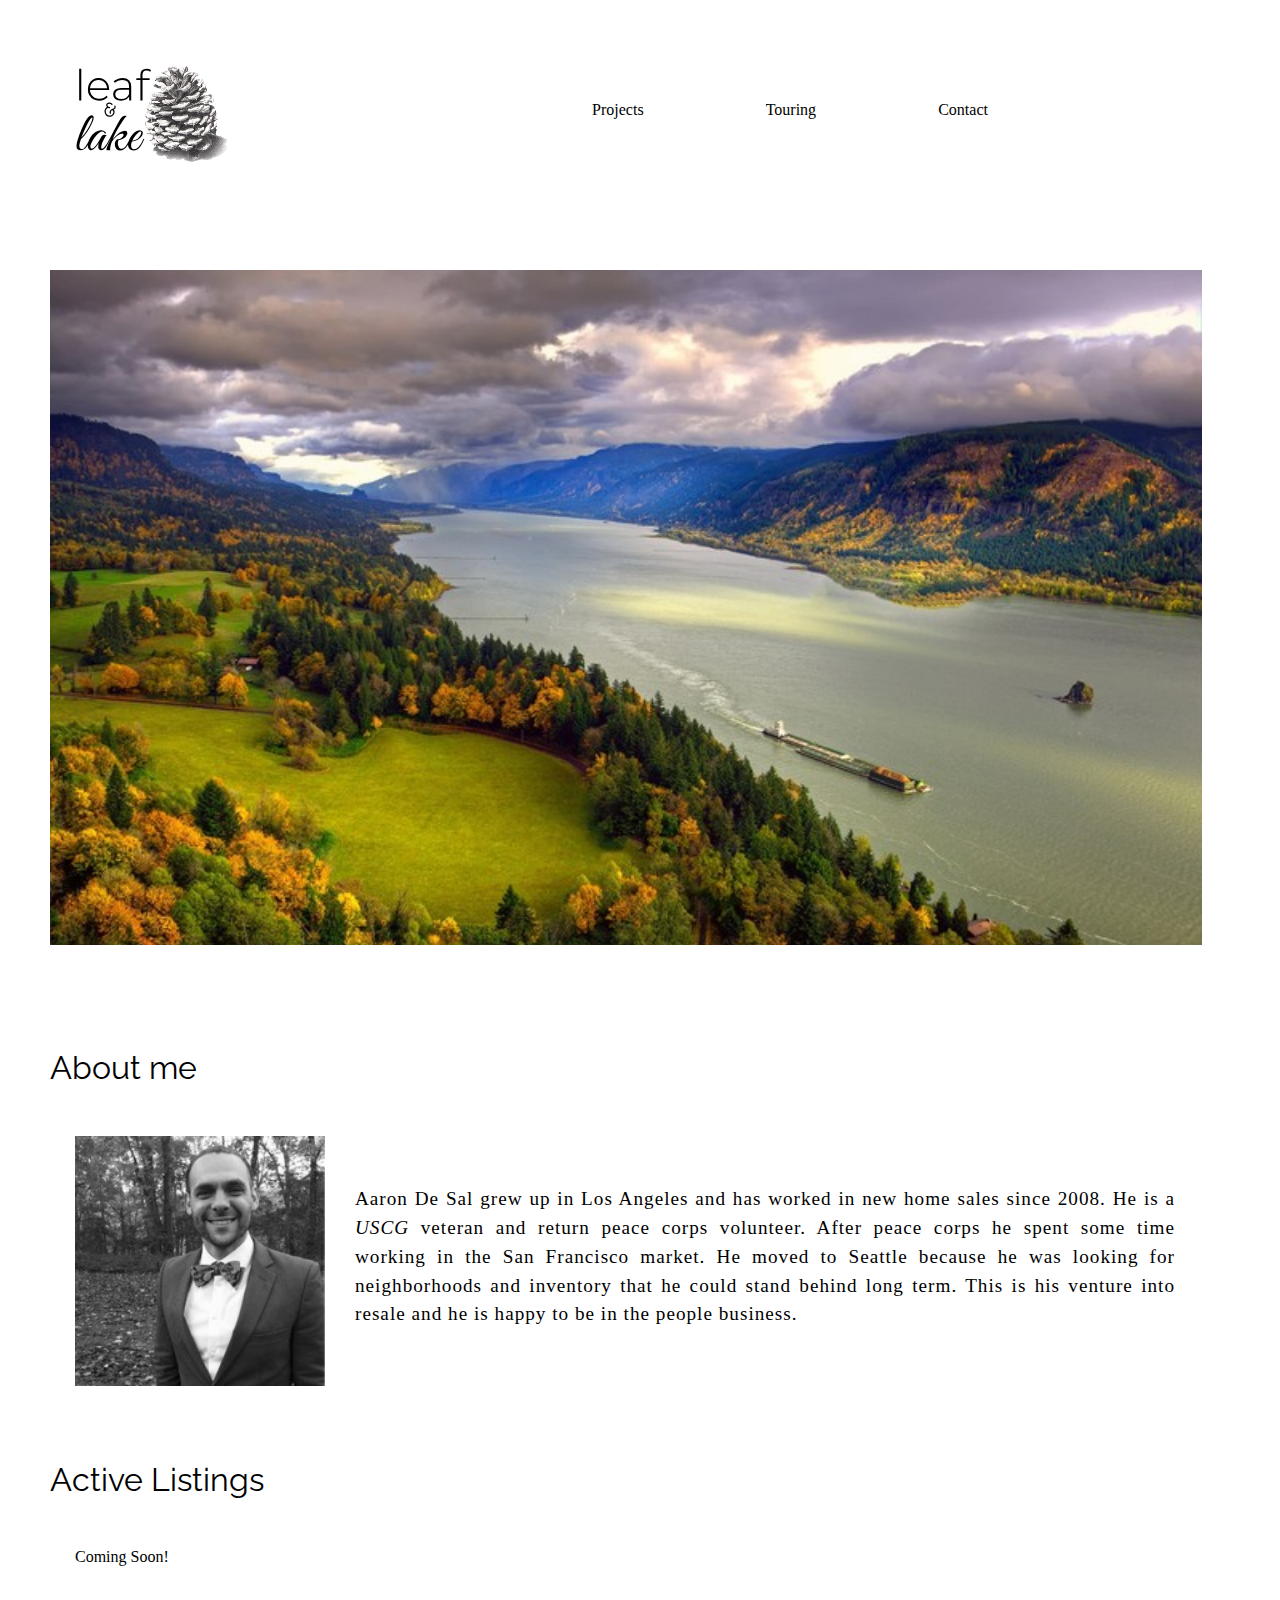
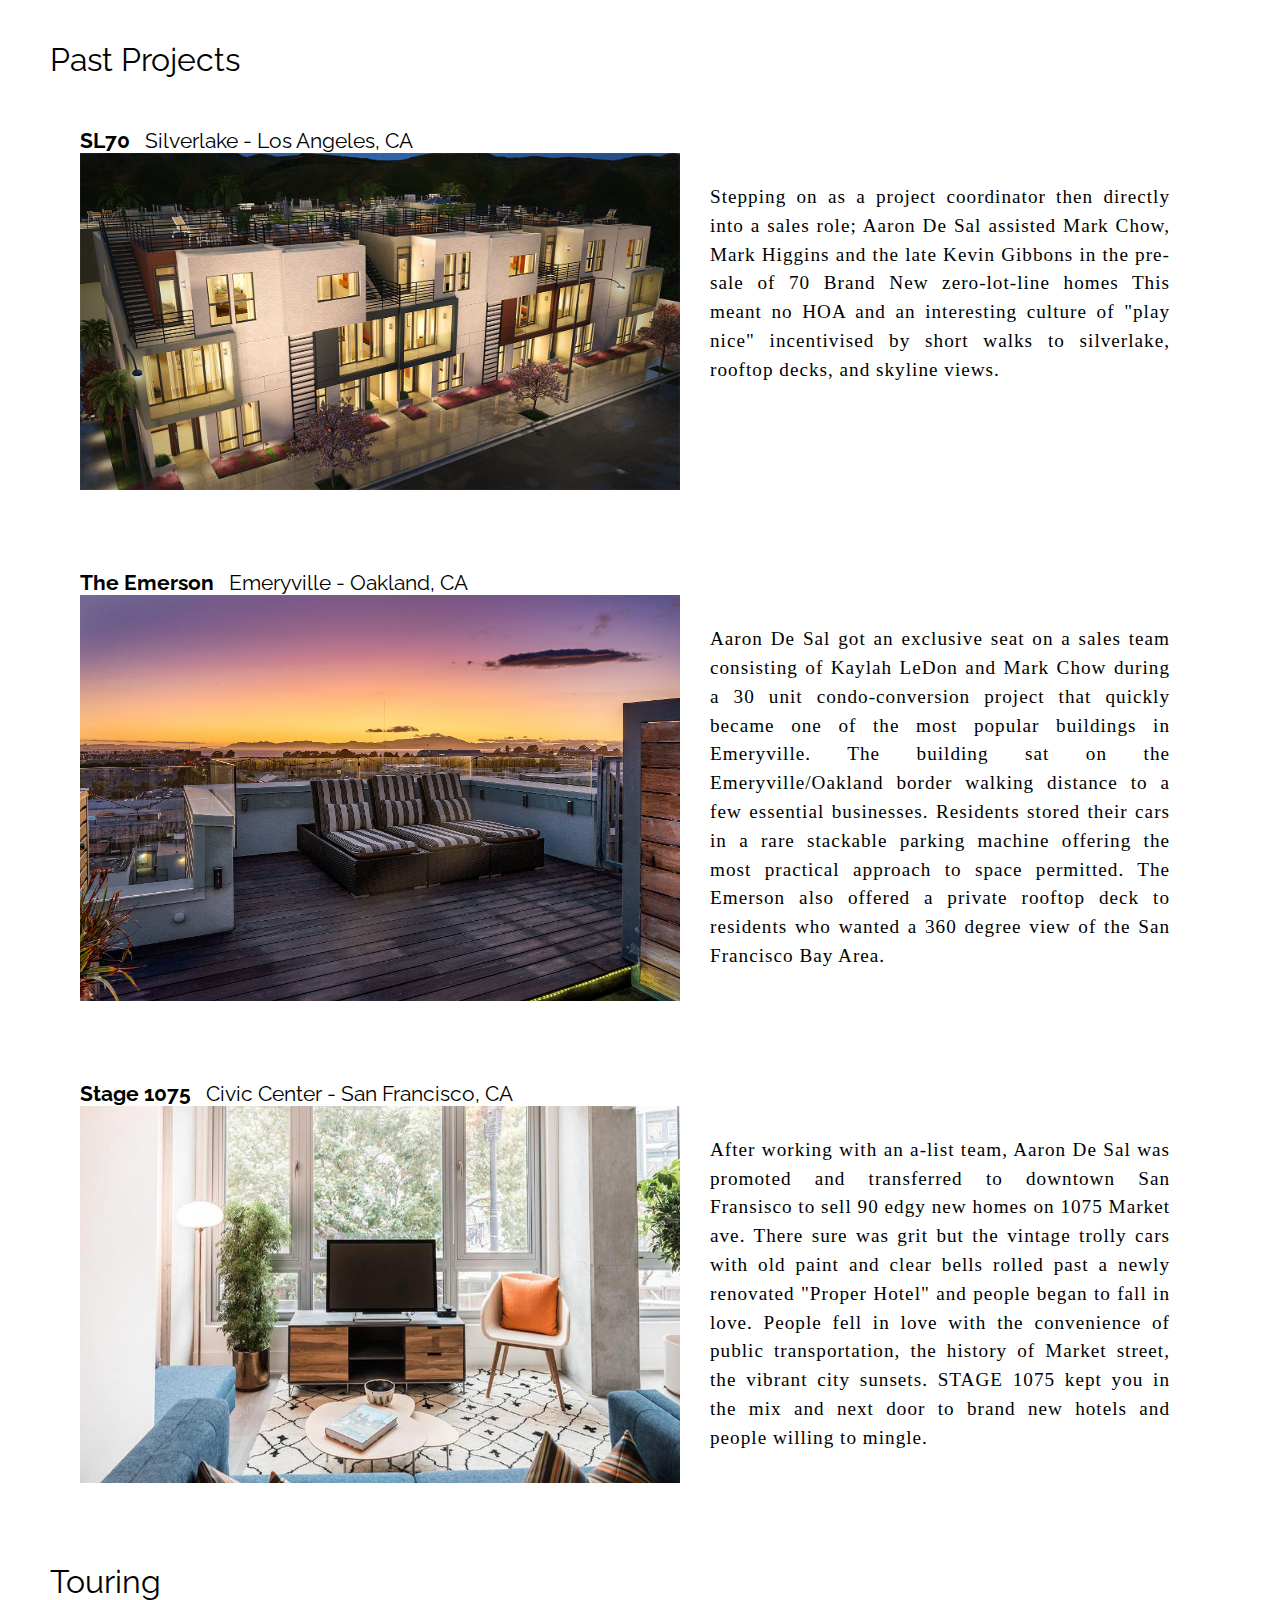
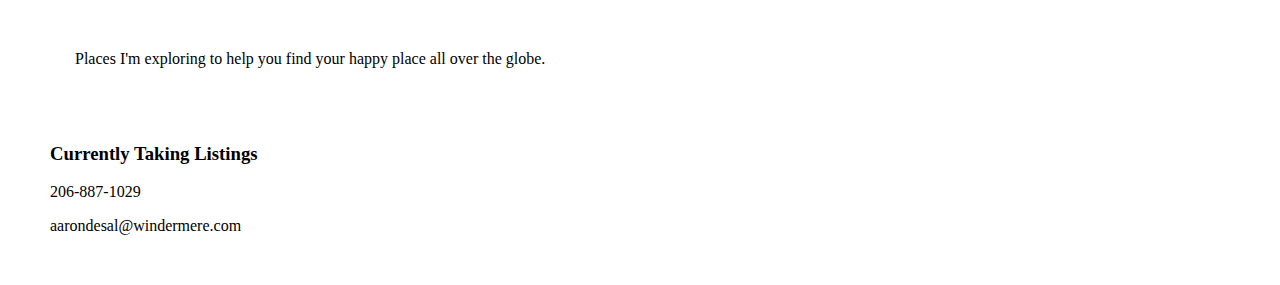
<file: index.html>
<!DOCTYPE html>
<html>

<head>
  <link rel="stylesheet" type="text/css" href="styles.css">
  <link href="https://fonts.googleapis.com/css?family=Anton|Montserrat&display=swap" rel="stylesheet">
  <link href="https://fonts.googleapis.com/css2?family=Lobster&family=Raleway&display=swap" rel="stylesheet">
  <meta name="viewport" content="width=device-width, initial-scale=1, minimum-scale=1" />
</head>

<body>

<!--                                   ---------->
<!--- TOP NAV SECTION SHOULD BE PULLED OUT ------>
<!--                                   ---------->
<div class="headerSection">
  <!-- <a href="./index.html" class="logo">Aaron De Sal</a> -->
  <a href="./index.html" class="logo">
    <img src="./leaf&lakelogo.svg">
  </a>
  <div class="topNav">
    <div class="navItem>">
      <a href="#projects"> Projects </a>
    </div>
    <div class="navItem>">
      <a href="#touring"> Touring </a>
    </div>
    <div class="navItem>">
      <a href="#contact"> Contact </a>
    </div>
  </div>
</div>
<!--                       ----->
<!--- END TOP NAV SECTION ------>
<!--                       ----->


<img class="heroImg" src="./hero-img.jpg">
<!-- <h3 class="sloganText">Living in the world, one leaf at a time</h3> -->

<!---               ----->
<!--- About Section ----->
<!---               ----->
<div class="sectionHeader">
  About me
</div>

<div class="aboutBody">
  <img src="./prof.jpeg" style="
      max-width: 250px;
  ">
  <div class="aboutText">
  <p>Aaron De Sal grew up in Los Angeles and has worked in new home sales since 2008. He is a <i>USCG</i> veteran and return peace corps volunteer. After peace corps he spent some time working in the San Francisco market. He moved to Seattle because he was looking for neighborhoods and inventory that he could stand behind long term. This is his venture into resale and he is happy to be in the people business.
  </p>
  </div>
</div>
<!---               ----->
<!---     End About ----->
<!---               ----->

<!---               ----->
<!--- About Section ----->
<!---               ----->
<a name="projects"></a>
<div class="sectionHeader">
  Active Listings
</div>

<div class="aboutBody">
  Coming Soon!
</div>
<!---               ----->
<!---     End About ----->
<!---               ----->

<!---               ----->
<!--- About Section ----->
<!---               ----->
<div class="sectionHeader">
  Past Projects
</div>

<div class="projectTitle">
  <div class="projectName">SL70</div>
  <div class="projectDescription">Silverlake - Los Angeles, CA</div>
</div>

<div class="projectContainer">
  <div class="imgSection">
    <img src="./sl70.jpg">
  </div>
  <div class="textSection">
    <p class="aboutText"> Stepping on as a project coordinator then directly into a sales role; Aaron De Sal assisted Mark Chow, Mark Higgins and the late Kevin Gibbons in the pre-sale of 70 Brand New zero-lot-line homes This meant no HOA and an interesting culture of "play nice" incentivised by short walks to silverlake, rooftop decks, and skyline views.</p>
  </div>
</div>

<div class="projectTitle">
  <div class="projectName">The Emerson </div>
  <div class="projectDescription">Emeryville - Oakland, CA</div>
</div>

<div class="projectContainer">
  <div class="imgSection">
    <img src="./emerson.jpg">
  </div>
  <div class="textSection">
    <p class="aboutText">Aaron De Sal got an exclusive seat on a sales team consisting of Kaylah LeDon and Mark Chow during a 30 unit condo-conversion project that quickly became one of the most popular buildings in Emeryville. The building sat on the Emeryville/Oakland border walking distance to a few essential businesses.  Residents stored their cars in a rare stackable parking machine offering the most practical approach to space permitted. The Emerson also offered a private rooftop deck to residents who wanted a 360 degree view of the San Francisco Bay Area.   </p>
  </div>
</div>


<div class="projectTitle">
  <div class="projectName">Stage 1075</div>
  <div class="projectDescription">Civic Center - San Francisco, CA</div>
</div>

<div class="projectContainer">
  <div class="imgSection">
    <img src="./stage1075.jpg">
  </div>  <div class="textSection">
    <p class="aboutText">After working with an a-list team, Aaron De Sal was promoted and transferred to downtown San Fransisco to sell 90 edgy new homes on 1075 Market ave. There sure was grit but the vintage trolly cars with old paint and clear bells rolled past a newly renovated "Proper Hotel" and people began to fall in love. People fell in love with the convenience of public transportation, the history of Market street, the vibrant city sunsets. STAGE 1075 kept you in the mix and next door to brand new hotels and people willing to mingle. </p>
  </div>
</div>

<a name="touring"></a>
<div class="sectionHeader">
  Touring
</div>

<div class="aboutBody">
  Places I'm exploring to help you find your happy place all over the globe.
</div>

<!---               ----->
<!---     End About ----->
<!---               ----->


<!-- <div class="launchTile">
  <div class="topLine">
    Past
  </div>
  <div class="bottomLine">
    Projects
  </div>
</div>

<div class="launchTile">
  <div class="topLine">
    Recent
  </div>
  <div class="bottomLine">
    Research
  </div>
</div>

<div class="launchTile">
  <div class="topLine">
    Let's
  </div>
  <div class="bottomLine">
    Connect
  </div>
</div> -->



<!--   Contact Section ---->
<a name="contact"></a>
<section>
  <h3> Currently Taking Listings </h3>
  <p>206-887-1029 </p>
  <p>aarondesal@windermere.com</p>
</section>
<!--                -------->



</body>
</html>
</file>
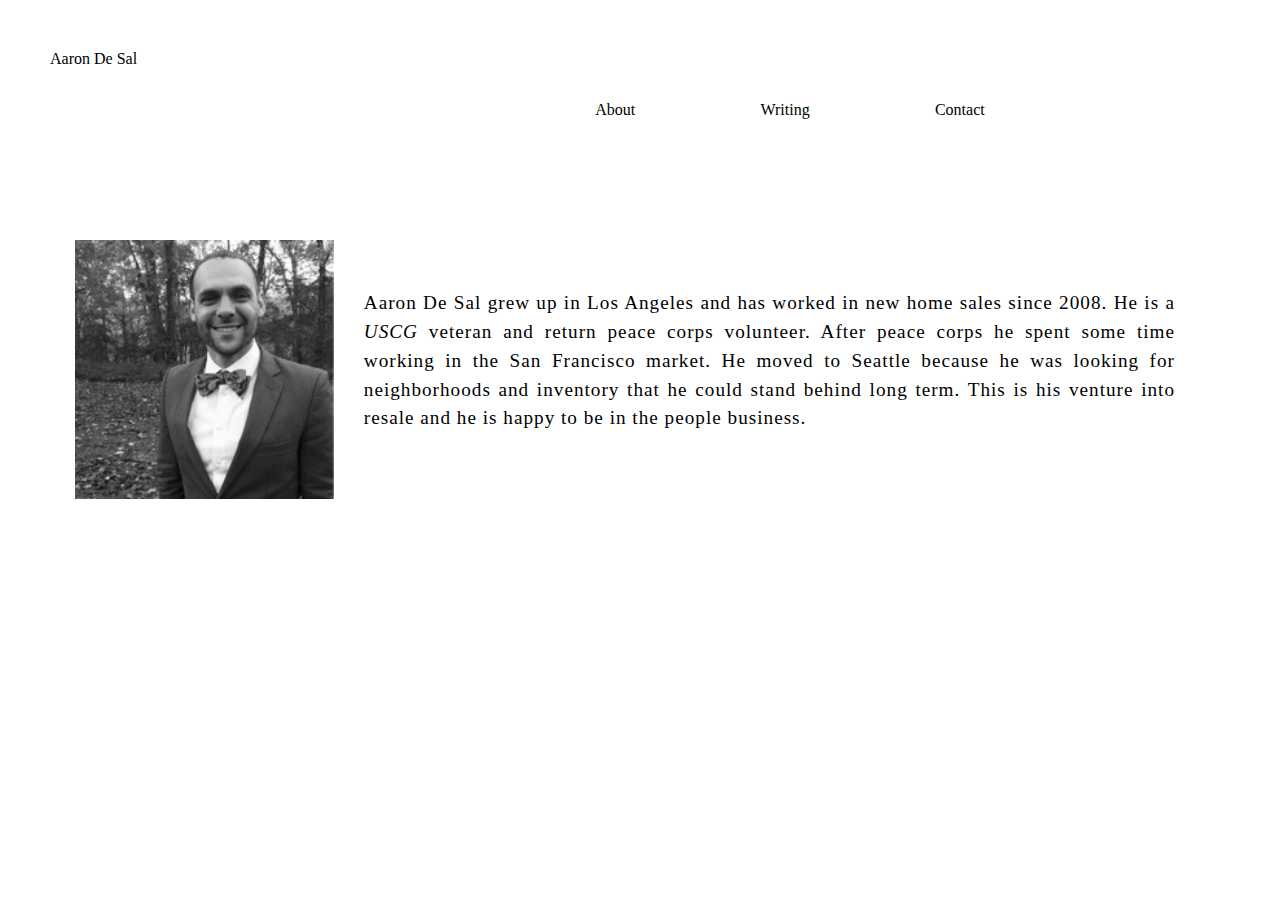
<file: about.html>
<!DOCTYPE html>
<html>

<head>
  <link rel="stylesheet" type="text/css" href="styles.css">
</head>

<body>

  <div class="headerSection">
    <a href="./index.html" class="logo">Aaron De Sal</a>

    <div class="topNav">
      <div class="navItem>">
        <a href="./about.html"> About </a>
      </div>
      <div class="navItem>">
        <a href="./writing.html"> Writing </a>
      </div>
      <div class="navItem>">
        <a href="./contact.html"> Contact </a>
      </div>
    </div>
  </div>

<div class="aboutBody">
  <img src="./prof.jpeg"/>
  <div class="aboutText">
  <p>Aaron De Sal grew up in Los Angeles and has worked in new home sales since 2008. He is a <i>USCG</i> veteran and return peace corps volunteer. After peace corps he spent some time working in the San Francisco market. He moved to Seattle because he was looking for neighborhoods and inventory that he could stand behind long term. This is his venture into resale and he is happy to be in the people business.
  </p>
  </div>
</div>

</body>
</html>
</file>
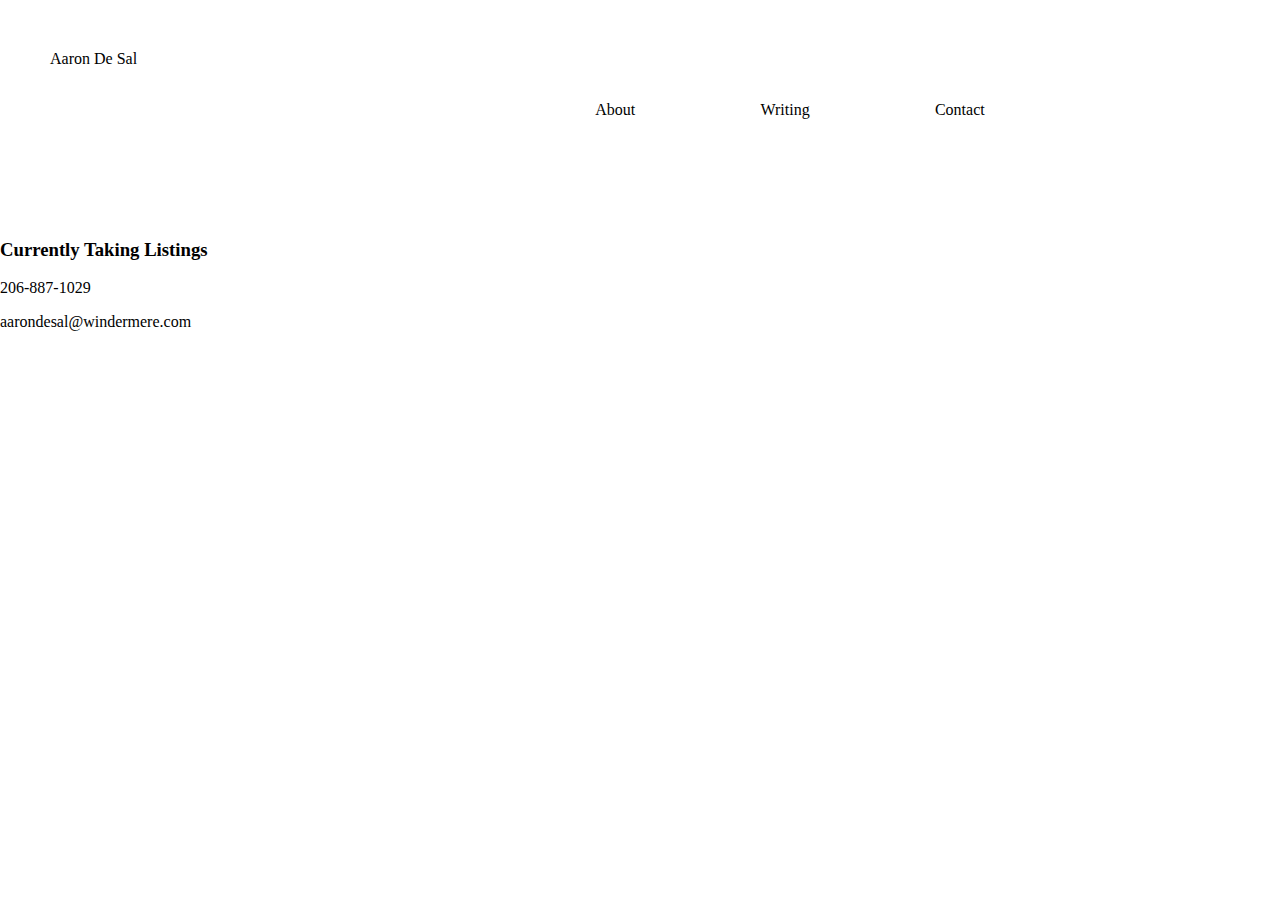
<file: contact.html>
<!DOCTYPE html>
<html>

<head>
  <link rel="stylesheet" type="text/css" href="styles.css">
</head>

<body>

  <div class="headerSection">
    <div class="logo">Aaron De Sal</div>

    <div class="topNav">
      <div class="navItem>">
        <a href="./about.html"> About </a>
      </div>
      <div class="navItem>">
        <a href="./writing.html"> Writing </a>
      </div>
      <div class="navItem>">
        <a href="./contact.html"> Contact </a>
      </div>
    </div>
  </div>

<h3> Currently Taking Listings </h3>
<p>206-887-1029 </p>
<p>aarondesal@windermere.com</p>

</body>
</html>
</file>
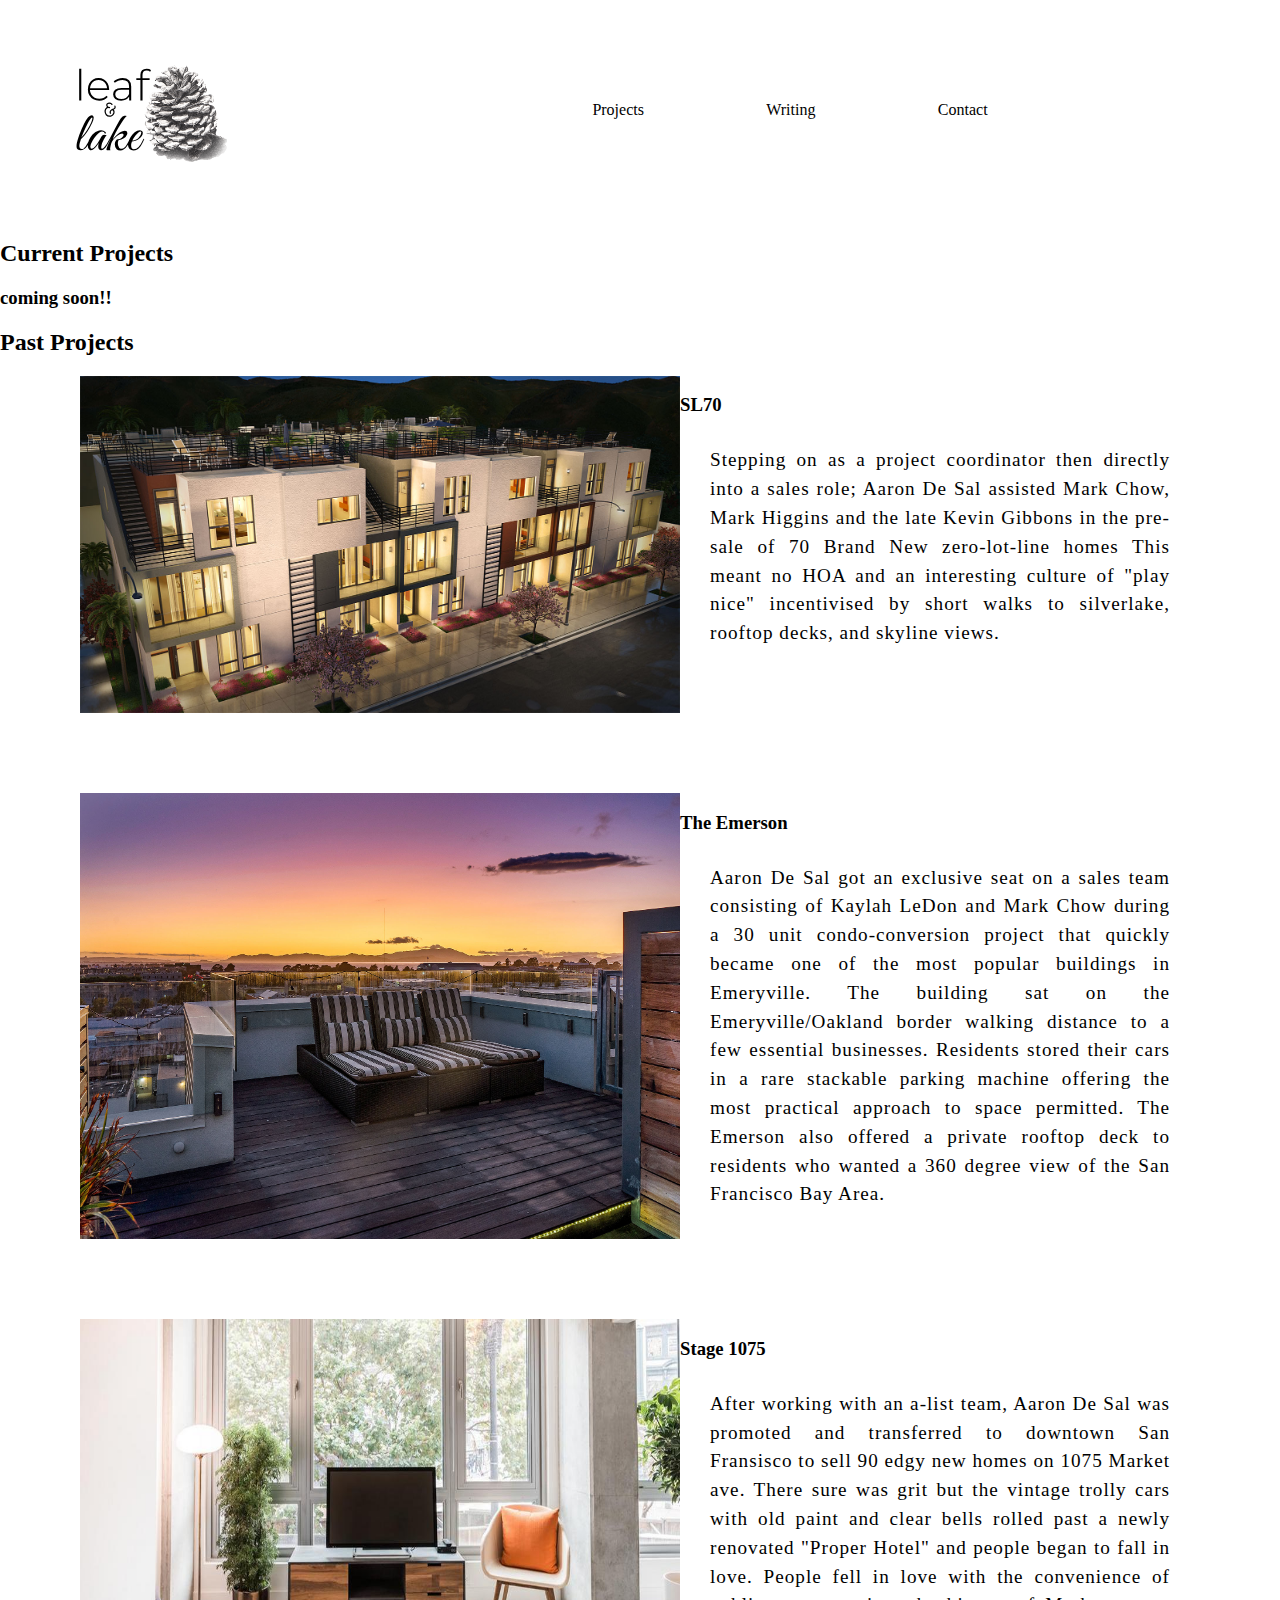
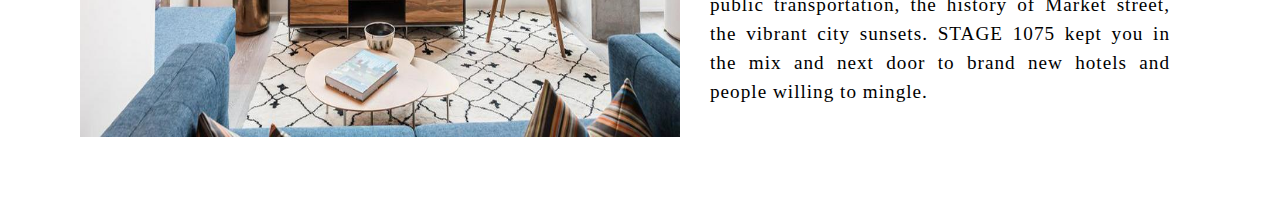
<file: pastProjects.html>
<!DOCTYPE html>
<html>

<head>
  <link rel="stylesheet" type="text/css" href="styles.css">
</head>

<body>

  <!--                                   ---------->
  <!--- TOP NAV SECTION SHOULD BE PULLED OUT ------>
  <!--                                   ---------->
  <div class="headerSection">
    <!-- <a href="./index.html" class="logo">Aaron De Sal</a> -->
    <a href="./index.html" class="logo">
      <img src="./leaf&lakelogo.svg">
    </a>
    <div class="topNav">
      <div class="navItem>">
        <a href="./pastProjects.html"> Projects </a>
      </div>
      <div class="navItem>">
        <a href="./writing.html"> Writing </a>
      </div>
      <div class="navItem>">
        <a href="./contact.html"> Contact </a>
      </div>
    </div>
  </div>
  <!--                       ----->
  <!--- END TOP NAV SECTION ------>
  <!--                       ----->


<h2>Current Projects</h2>
<h3> coming soon!! </h3>

<h2>Past Projects</h2>

<div class="projectContainer">
  <div class="imgSection">
    <img src="./sl70.jpg">
  </div>
  <div class="textSection">
    <h3>SL70</h3>
    <p class="aboutText"> Stepping on as a project coordinator then directly into a sales role; Aaron De Sal assisted Mark Chow, Mark Higgins and the late Kevin Gibbons in the pre-sale of 70 Brand New zero-lot-line homes This meant no HOA and an interesting culture of "play nice" incentivised by short walks to silverlake, rooftop decks, and skyline views.</p>
  </div>
</div>

<div class="projectContainer">
  <div class="imgSection">
    <img src="./emerson.jpg">
  </div>
  <div class="textSection">
    <h3>The Emerson</h3>
    <p class="aboutText">Aaron De Sal got an exclusive seat on a sales team consisting of Kaylah LeDon and Mark Chow during a 30 unit condo-conversion project that quickly became one of the most popular buildings in Emeryville. The building sat on the Emeryville/Oakland border walking distance to a few essential businesses.  Residents stored their cars in a rare stackable parking machine offering the most practical approach to space permitted. The Emerson also offered a private rooftop deck to residents who wanted a 360 degree view of the San Francisco Bay Area.   </p>
  </div>
</div>

<div class="projectContainer">
  <div class="imgSection">
    <img src="./stage1075.jpg">
  </div>  <div class="textSection">
    <h3>Stage 1075</h3>
    <p class="aboutText">After working with an a-list team, Aaron De Sal was promoted and transferred to downtown San Fransisco to sell 90 edgy new homes on 1075 Market ave. There sure was grit but the vintage trolly cars with old paint and clear bells rolled past a newly renovated "Proper Hotel" and people began to fall in love. People fell in love with the convenience of public transportation, the history of Market street, the vibrant city sunsets. STAGE 1075 kept you in the mix and next door to brand new hotels and people willing to mingle. </p>
  </div>
</div>

</body>
</html>
</file>
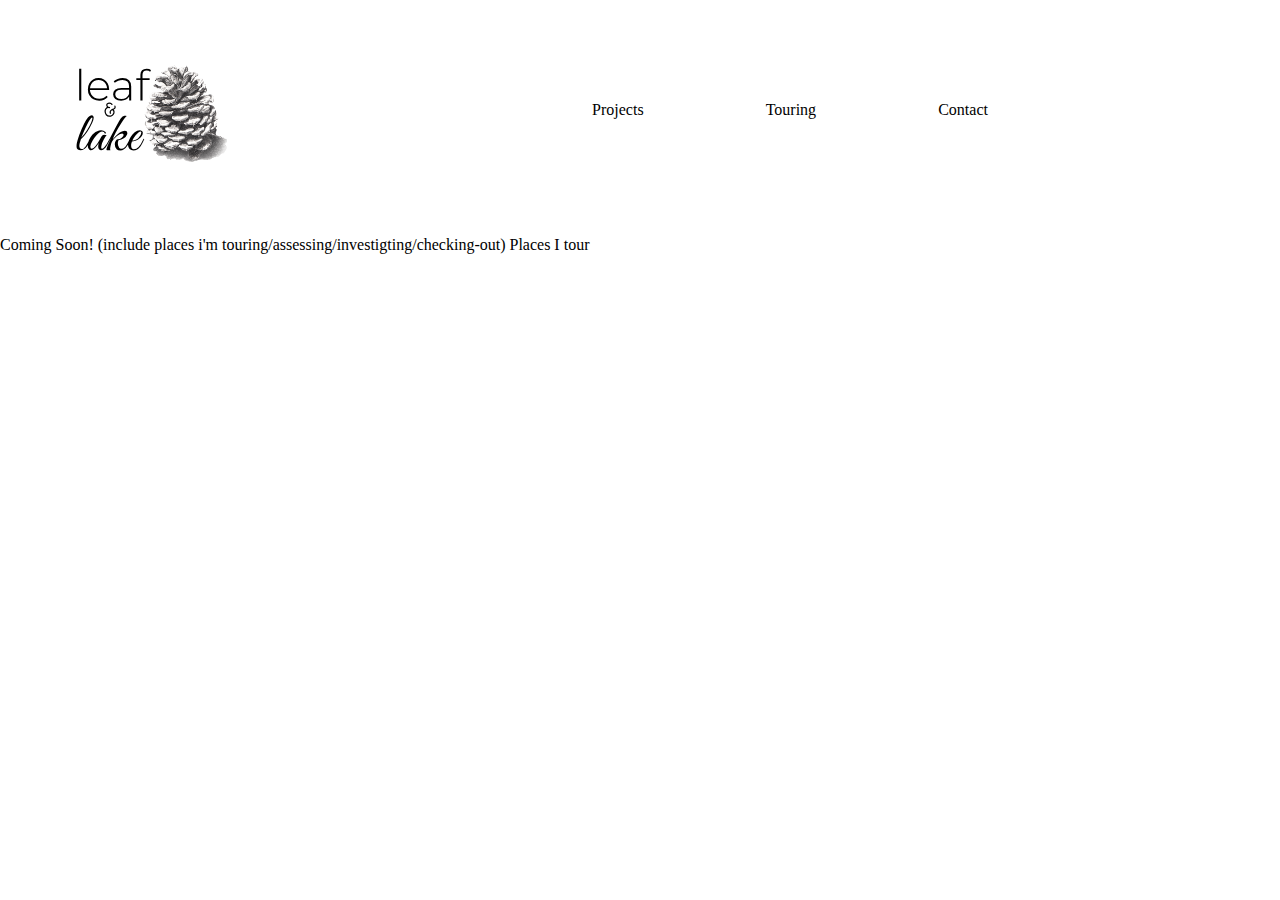
<file: writing.html>
<!DOCTYPE html>
<html>

<head>
  <link rel="stylesheet" type="text/css" href="styles.css">
</head>

<body>

  <!--                                   ---------->
  <!--- TOP NAV SECTION SHOULD BE PULLED OUT ------>
  <!--                                   ---------->
  <div class="headerSection">
    <!-- <a href="./index.html" class="logo">Aaron De Sal</a> -->
    <a href="./index.html" class="logo">
      <img src="./leaf&lakelogo.svg">
    </a>
    <div class="topNav">
      <div class="navItem>">
        <a href="./pastProjects.html"> Projects </a>
      </div>
      <div class="navItem>">
        <a href="./writing.html"> Touring </a>
      </div>
      <div class="navItem>">
        <a href="./contact.html"> Contact </a>
      </div>
    </div>
  </div>
  <!--                       ----->
  <!--- END TOP NAV SECTION ------>
  <!--                       ----->


<p> Coming Soon! (include places i'm touring/assessing/investigting/checking-out) Places I tour </p>

</body>
</html>
</file>
<file: styles.css>
body {
   /* max-width: 700px; */
   margin: auto;
   background-color: white;
}

.headerSection {
  display: flex;
  justify-content: space-between;
  flex-wrap: nowrap;
  align-content: stretch;
}

.logo {
  margin: 50px;
  height: 120px;
  width: 200px;
}

.topNav {
  display: flex;
  justify-content: space-evenly;
  /* border: 1px solid pink; */
  width: 50%;
  height: 100%;
  margin: auto;
}

a {
  text-decoration: none;
  color: black;
}

.aboutBody{
  margin: 75px;
  margin-top: 20px;
}

.aboutText{
  letter-spacing: 1px;
  line-height: 1.5;
  font-size:1.2em;
}

img{
  height: 100%;
  width: 100%;
  margin:auto;
}

.projectContainer{
  margin: 80px;
  margin-top:0px;
}


.launchTile {
    border: 1px solid lightgray;
    height: 50xp;
    height: 50vh;
    max-height: 50vw;
    width: 50vw;
    max-width: 50vh;
    margin: 5vh;
    display: flex;
    flex-direction: column;
    margin: 5vh auto;
}
.bottomLine {
    font-size: 5em;
    margin: auto;
    font-family: 'Anton', sans-serif;
}
.topLine {
    font-family: 'Montserrat', sans-serif;
    font-size: 5em;
    margin: auto;
    text-align: center;
}

.heroImg{
  margin: 50px;
  object-fit: cover;
  height: 75vh;
  width: 90vw;
}

.sectionHeader{
  font-size: 2em;
  margin: 50px;
  font-family: 'Raleway', sans-serif;
}

.sloganText{
  margin: 50px;
  font-size: 5em;
  font-family: 'Lobster', cursive;
  margin-top: -50px;
}

.projectName {
  font-weight: 700;
  margin-right: 15px;
}

.projectTitle{
  display:flex;
  font-size:1.3em;
  flex-direction: column;
  margin-left:80px;
  font-family: 'Raleway', sans-serif;

}

@media only screen and (min-width: 800px) {
  .aboutBody {
    display: flex;
  }
  .aboutText {
    margin: 30px;
    text-align: justify;
  }


  /*project section*/
  .projectContainer{
    display:flex;
  }
  .imgSection{
    object-fit:cover;
    min-width: 600px;
    max-width: 600px;
  }
  .projectTitle{
    flex-direction: row;
  }
}

section{
  margin:50px;
}
</file>
